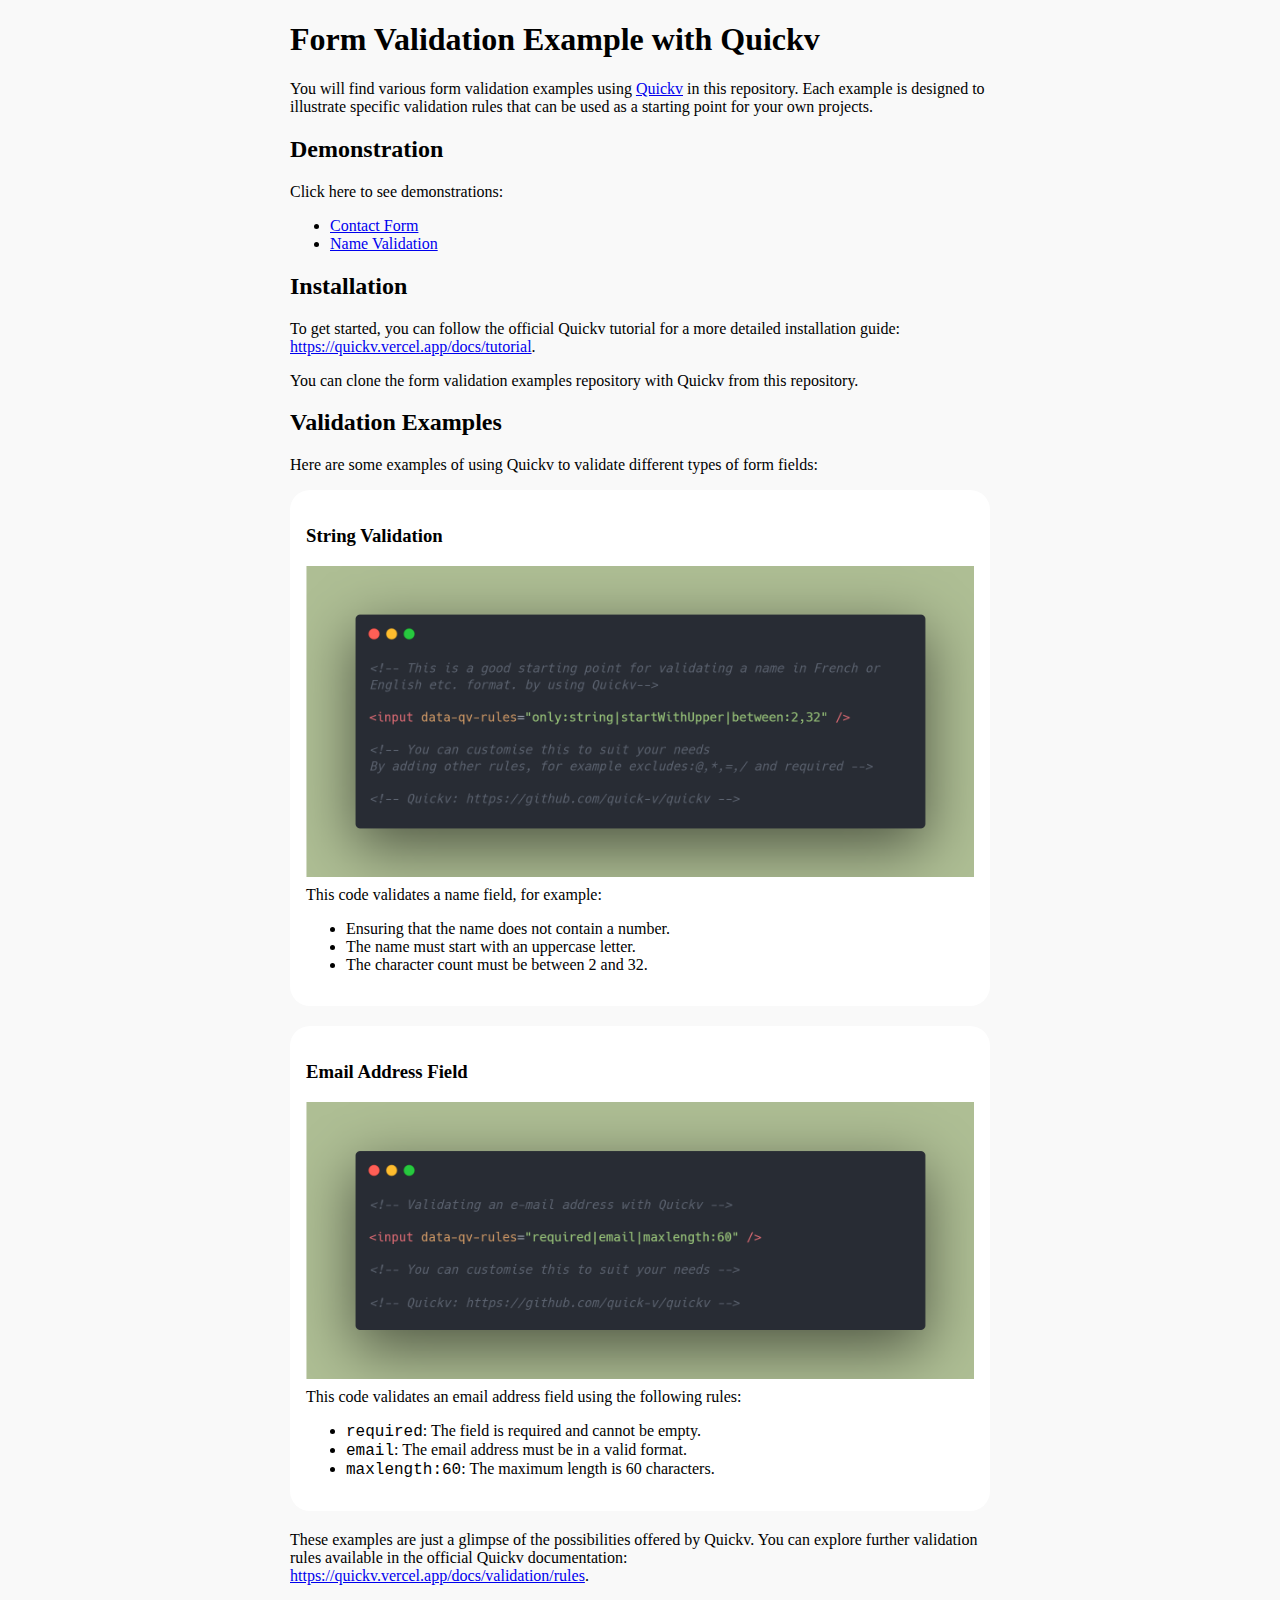
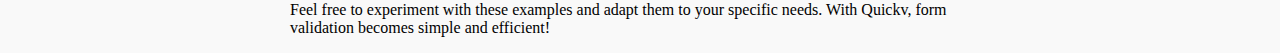
<file: index.html>
<!DOCTYPE html>
<html>
  <head>
    <title>Form Validation Example with Quickv</title>
    <link rel="stylesheet" href="style.css" />
  </head>
  <body>
    <div class="container">
      <h1>Form Validation Example with Quickv</h1>

      <p>
        You will find various form validation examples using
        <a href="https://github.com/quick-v/quickv">Quickv</a> in this
        repository. Each example is designed to illustrate specific validation
        rules that can be used as a starting point for your own projects.
      </p>

      <h2>Demonstration</h2>
      <p>Click here to see demonstrations:</p>
      <ul>
        <li><a href="/full-form">Contact Form</a></li>
        <li><a href="/valid-name">Name Validation</a></li>
      </ul>
      <h2>Installation</h2>

      <p>
        To get started, you can follow the official Quickv tutorial for a more
        detailed installation guide:
        <a href="https://quickv.vercel.app/docs/tutorial"
          >https://quickv.vercel.app/docs/tutorial</a
        >.
      </p>

      <p>
        You can clone the form validation examples repository with Quickv from
        this repository.
      </p>

      <h2>Validation Examples</h2>

      <p>
        Here are some examples of using Quickv to validate different types of
        form fields:
      </p>

      <div class="card">
        <h3>String Validation</h3>
        <div class="screenshot">
          <img src="assets/screenshot/validate-name.png" alt="" />
        </div>
        <div>
          This code validates a name field, for example:
          <ul>
            <li>Ensuring that the name does not contain a number.</li>
            <li>The name must start with an uppercase letter.</li>
            <li>The character count must be between 2 and 32.</li>
          </ul>
        </div>
      </div>
      <div class="card">
        <h3>Email Address Field</h3>
        <div class="screenshot">
          <img src="assets/screenshot/validate-email.png" alt="" />
        </div>
        <div>
          This code validates an email address field using the following rules:
        </div>
        <ul>
          <li>
            <code>required</code>: The field is required and cannot be empty.
          </li>
          <li>
            <code>email</code>: The email address must be in a valid format.
          </li>
          <li>
            <code>maxlength:60</code>: The maximum length is 60 characters.
          </li>
        </ul>
      </div>

      <p>
        These examples are just a glimpse of the possibilities offered by
        Quickv. You can explore further validation rules available in the
        official Quickv documentation:<br />
        <a href="https://quickv.vercel.app/docs/validation/rules"
          >https://quickv.vercel.app/docs/validation/rules</a
        >.
      </p>

      <p>
        Feel free to experiment with these examples and adapt them to your
        specific needs. With Quickv, form validation becomes simple and
        efficient!
      </p>
    </div>
  </body>
</html>
</file>
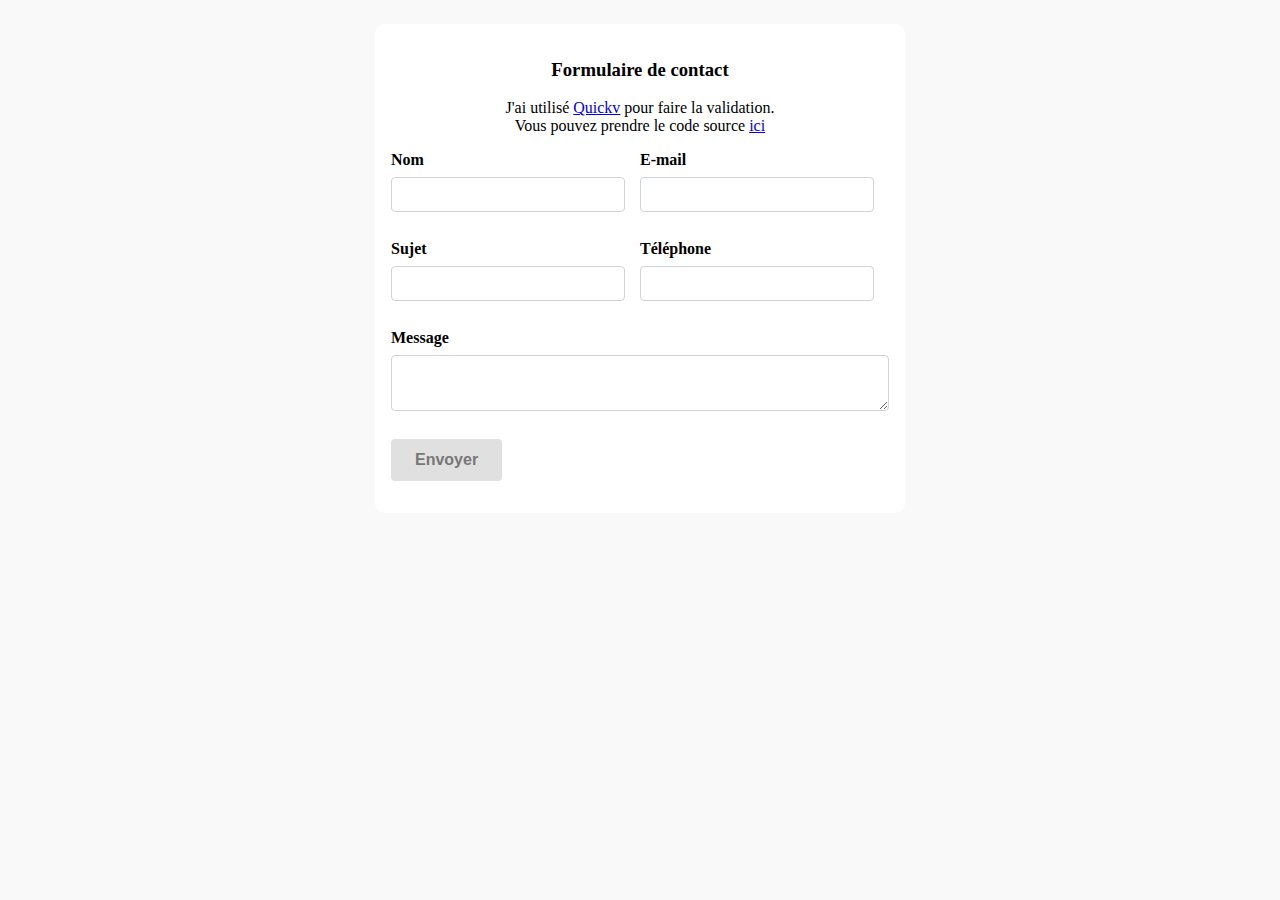
<file: full-form/index.html>
<!DOCTYPE html>
<html lang="fr">
  <head>
    <meta charset="UTF-8" />
    <meta name="viewport" content="width=device-width, initial-scale=1.0" />
    <title>Quickv valide form contact</title>
    <link
      rel="stylesheet"
      href="https://cdn.jsdelivr.net/npm/bootstrap-icons@1.10.2/font/bootstrap-icons.css"
      integrity="sha384-b6lVK+yci+bfDmaY1u0zE8YYJt0TZxLEAFyYSLHId4xoVvsrQu3INevFKo+Xir8e"
      crossorigin="anonymous"
    />
    <link rel="stylesheet" href="../style.css" />
  </head>
  <body>
    <form action="">
      <h3 style="text-align: center">Formulaire de contact</h3>
      <p style="text-align: center">
        J'ai utilisé <a href="https://github.com/quick-v/quickv">Quickv</a> pour
        faire la validation. <br />
        Vous pouvez prendre le code source
        <a href="https://github.com/quick-v/example">ici</a>
      </p>
      <div class="row">
        <div class="col">
          <div class="form-group">
            <label for="name"> <span class="bi bi-person"></span> Nom</label>
            <input
              type="text"
              id="name"
              name="name"
              data-qv-rules="required|startWithLetter|between:2,80|only:string"
            />
            <div class="alert alert-danger" role="alert">
              <div class="triangle"></div>
              <div data-qv-feedback="name"></div>
            </div>
          </div>
        </div>
        <div class="col">
          <div class="form-group">
            <label for="email"
              ><span class="bi bi-envelope"></span> E-mail</label
            >
            <input
              type="email"
              id="email"
              name="email"
              data-qv-rules="required|email|maxlength:32"
            />
            <div class="alert alert-danger" role="alert">
              <div class="triangle"></div>
              <div data-qv-feedback="email"></div>
            </div>
          </div>
        </div>
      </div>

      <div class="row">
        <div class="col">
          <div class="form-group">
            <label for="subject"> <span class="bi bi-book"></span> Sujet</label>
            <input
              type="text"
              id="subject"
              name="subject"
              data-qv-rules="required|startWithLetter|startWithUpper"
            />
            <div class="alert alert-danger" role="alert">
              <div class="triangle"></div>
              <div data-qv-feedback="subject"></div>
            </div>
          </div>
        </div>

        <div class="col">
          <div class="form-group">
            <label for="phone"
              ><span class="bi bi-phone"></span> Téléphone</label
            >
            <input
              type="text"
              id="phone"
              name="phone"
              data-qv-rules="required|phone"
            />
            <div class="alert alert-danger" role="alert">
              <div class="triangle"></div>
              <div data-qv-feedback="phone"></div>
            </div>
          </div>
        </div>
      </div>
      <div class="form-group">
        <label for="message"
          ><span class="bi bi-chat-dots"></span> Message</label
        >
        <textarea
          id="message"
          class="form-control"
          name="message"
          data-qv-rules="required|between:2,250|startWithUpper|endWith:."
        ></textarea>
        <div class="alert alert-danger" role="alert">
          <div class="triangle"></div>
          <div data-qv-feedback="message"></div>
        </div>
      </div>
      <p>
        <button type="submit" value="Submit" data-qv-submit>Envoyer</button>
      </p>
    </form>
    <script src="../quickv.js"></script>

    <script>
      const qv = new Quickv();
      qv.init();
    </script>
  </body>
</html>
</file>
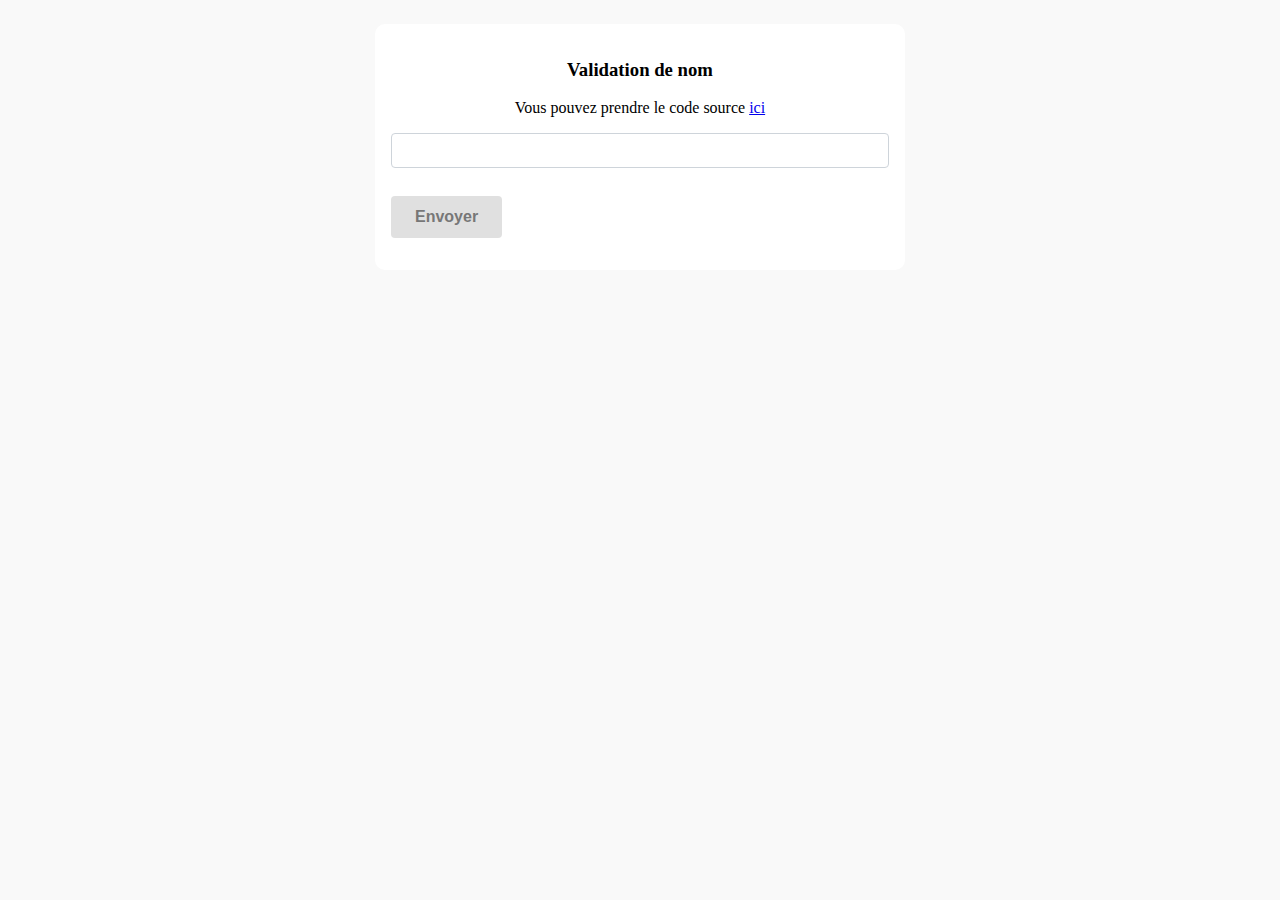
<file: valid-name/index.html>
<!DOCTYPE html>
<html lang="fr">
  <head>
    <meta charset="UTF-8" />
    <meta name="viewport" content="width=device-width, initial-scale=1.0" />
    <title>Quickv valide form contact</title>
    <link
      rel="stylesheet"
      href="https://cdn.jsdelivr.net/npm/bootstrap-icons@1.10.2/font/bootstrap-icons.css"
      integrity="sha384-b6lVK+yci+bfDmaY1u0zE8YYJt0TZxLEAFyYSLHId4xoVvsrQu3INevFKo+Xir8e"
      crossorigin="anonymous"
    />
    <link rel="stylesheet" href="../style.css" />
  </head>
  <body>
    <form action="">
      <h3 style="text-align: center">Validation de nom</h3>
      <p style="text-align: center">
        Vous pouvez prendre le code source
        <a href="https://github.com/quick-v/example">ici</a>
      </p>
      <div class="form-group">
        <input
          type="text"
          id="name"
          name="name"
          data-qv-rules="required|only:string|startWithUpper|between:2,32|excludes:@,*,/"
          data-qv-messages="Le nom est requis | Le nom ne doit pas contenir des chiffres | Le nom doit commencer par une lettre majuscule | Veuillez saisir entre 2 et 32 caractères | Veuillez renseigner un nom français valide"
        />
        <div class="alert alert-danger" role="alert">
          <div class="triangle"></div>
          <div data-qv-feedback="name"></div>
        </div>
      </div>

      <p>
        <button type="submit" value="Submit" data-qv-submit>Envoyer</button>
      </p>
    </form>
    <script src="../quickv.js"></script>

    <script>
      const qv = new Quickv();
      qv.init();
    </script>
  </body>
</html>
</file>
<file: style.css>
*,
*::after,
*::before {
  box-sizing: border-box;
}
body {
  background-color: #f9f9f9;
  font-size: 16px;
}
.container {
  max-width: 700px;
  margin: auto;
}
.card {
  background-color: white;
  border-radius: 20px;
  padding: 1em;
  margin-bottom: 20px;
}
.row {
  display: flex;
  justify-content: space-between;
}
.screenshot {
  max-width: 100%;
  height: auto;
}
.screenshot img {
  width: 100%;
  height: auto;
}
.col {
  width: 50%;
  margin-right: 15px;
}
form {
  max-width: 530px;
  margin: auto;
  margin-top: 1.5em;
  background-color: white;
  border-radius: 10px;
  padding: 1rem;
}
.form-group {
  margin-bottom: 1.75rem;
}

label {
  display: block;
  font-weight: bold;
  margin-bottom: 0.5rem;
}
img {
  width: 30px;
  height: auto;
  margin-bottom: 5px;
}
input,
textarea {
  display: block;
  width: 100%;
  padding: 0.375rem 0.75rem;
  font-size: 14px;
  line-height: 1.5;
  color: #939495;
  background-color: #fff;
  background-clip: padding-box;
  border: 1px solid #ced4da;
  border-radius: 0.25rem;
  transition: border-color 0.15s ease-in-out, box-shadow 0.15s ease-in-out;
}

input:focus,
textarea:focus {
  border-color: #80bdff;
  outline: 0;
  box-shadow: none;
}

.alert {
  display: none;
  position: relative;
  margin-top: 8px;
  padding: 0.75rem 1.25rem;
  margin-bottom: 1rem;
  border: 1px solid transparent;
  border-radius: 0.25rem;
  max-width: 255px;
  box-shadow: 0 1px 15px #00000027;
}
.triangle {
  position: absolute;
  top: -9px;
  left: 10px;
  transform: translateX(-50%);
  width: 0;
  height: 0;
  border-left: 10px solid transparent;
  border-right: 10px solid transparent;
  border-bottom: 10px solid #ffe2e4db;
}
.alert-danger {
  color: #721c24;
  background-color: #ffe2e4db;
  border-color: #ffe2e4db;
}

button,
input[type="button"],
input[type="submit"],
input[type="reset"] {
  display: inline-block;
  margin: 0;
  padding: 12px 24px;
  font-size: 16px;
  font-weight: bold;
  text-align: center;
  text-decoration: none;
  white-space: nowrap;
  cursor: pointer;
  background-color: #00a775;
  color: #fff;
  border: none;
  border-radius: 4px;
}
button:disabled,
input[type="button"]:disabled,
input[type="submit"]:disabled,
input[type="reset"]:disabled {
  cursor: not-allowed;
  background-color: #e0e0e0;
  color: #777;
}
.is-invalid {
  border: 1px solid rgb(250, 95, 95);
}
/****/
.is-invalid + .alert {
  display: block;
}
</file>
